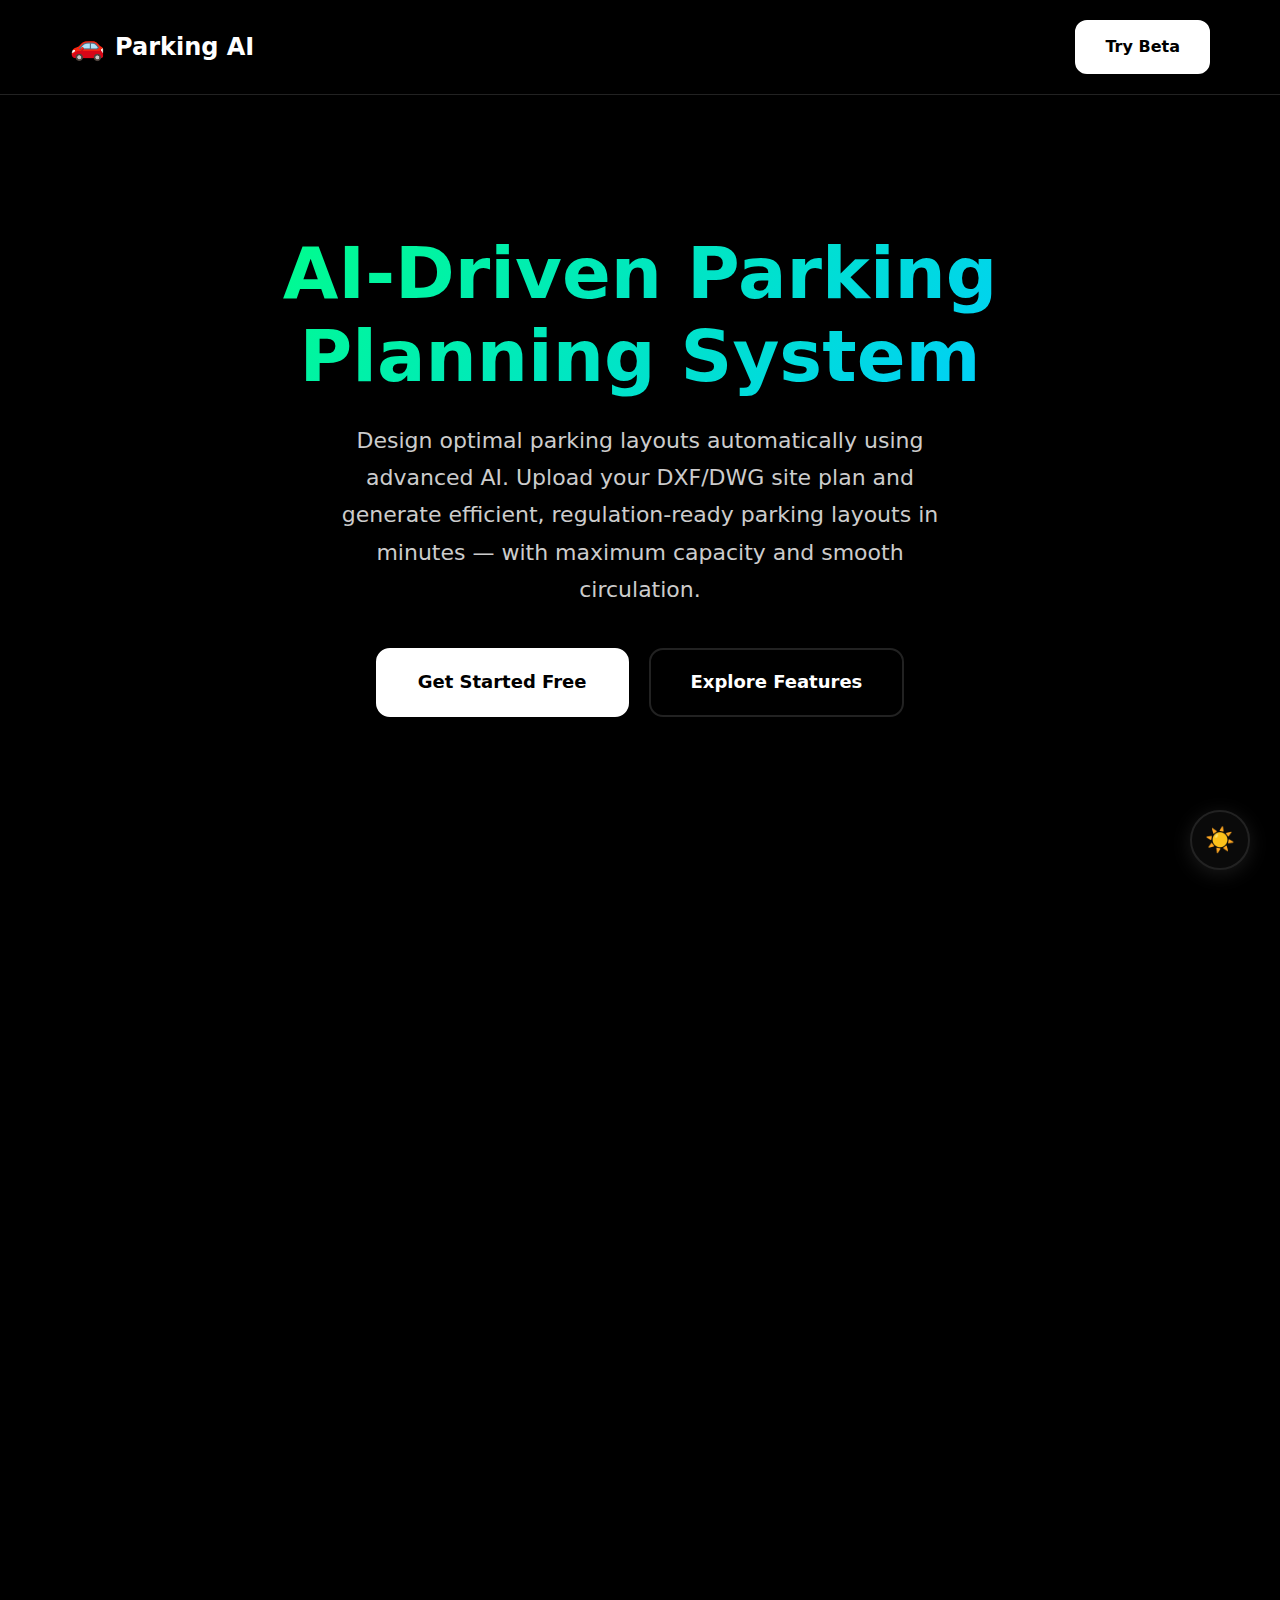
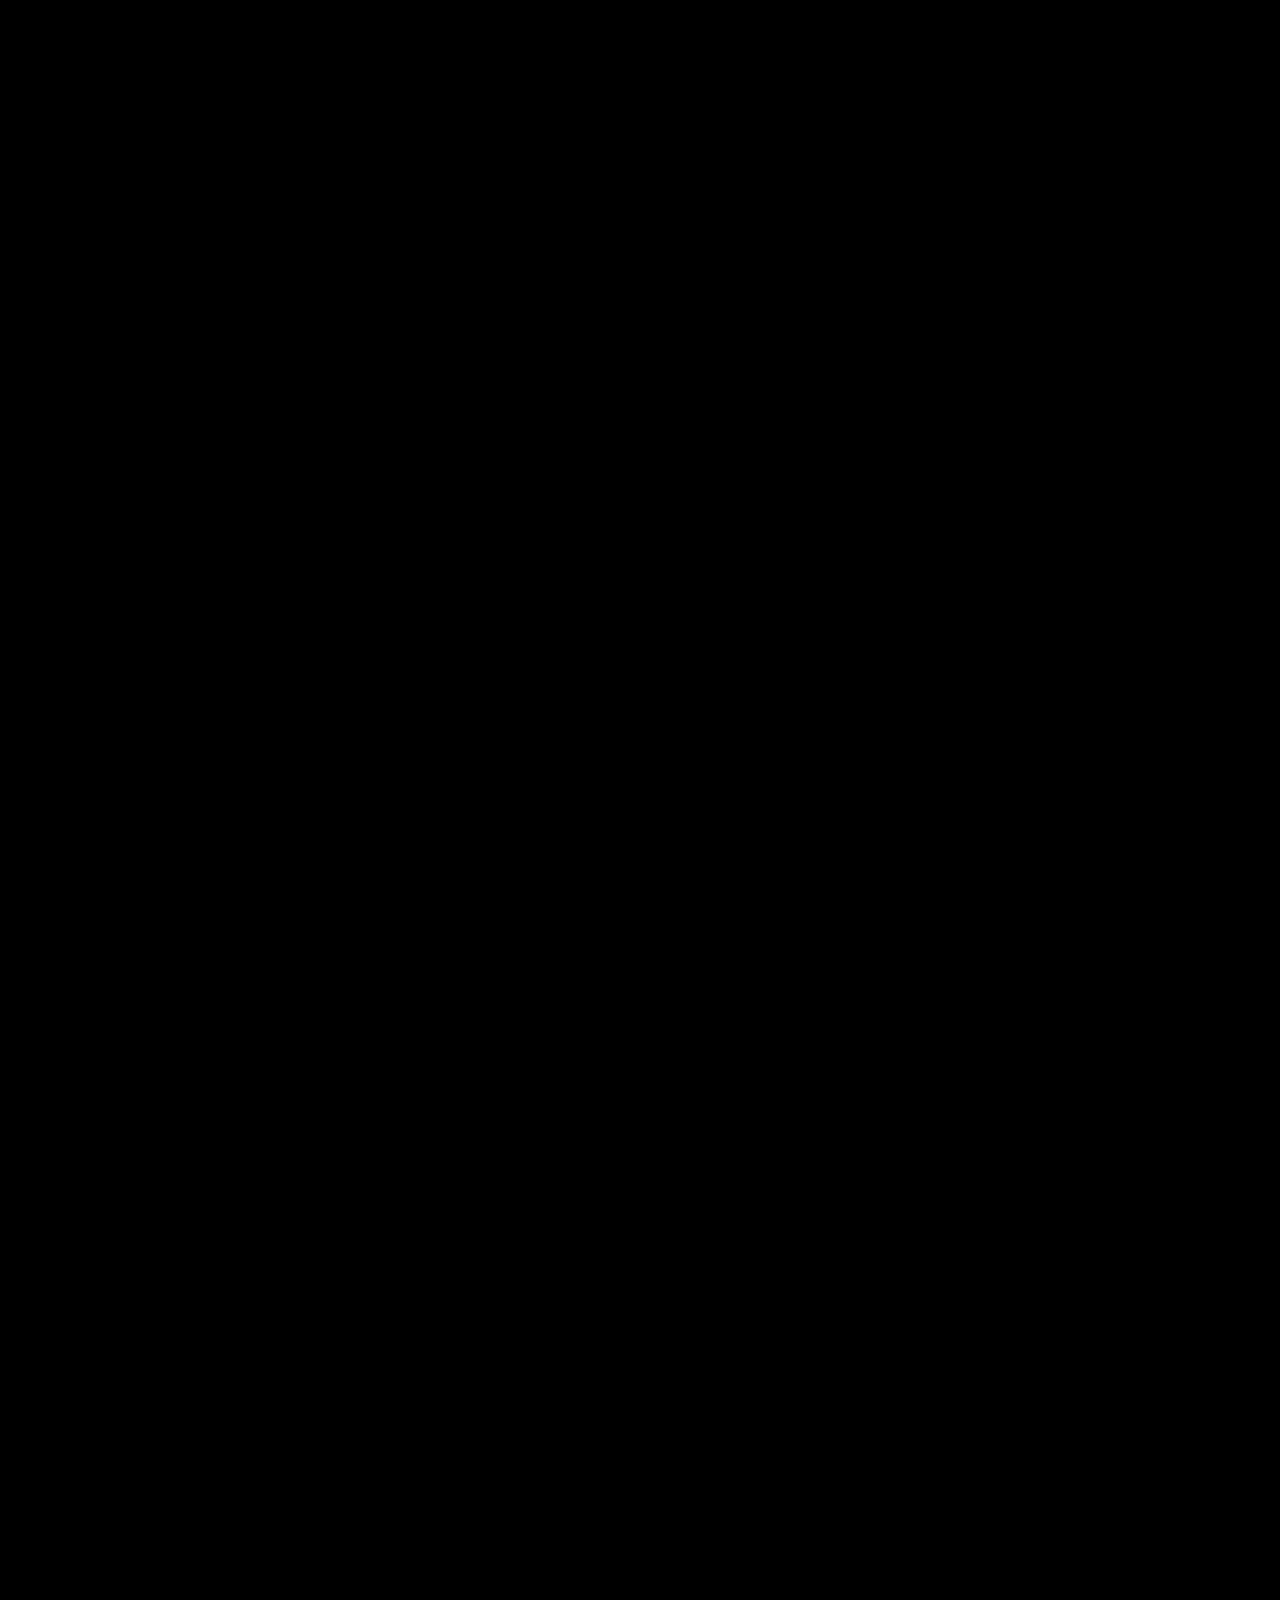
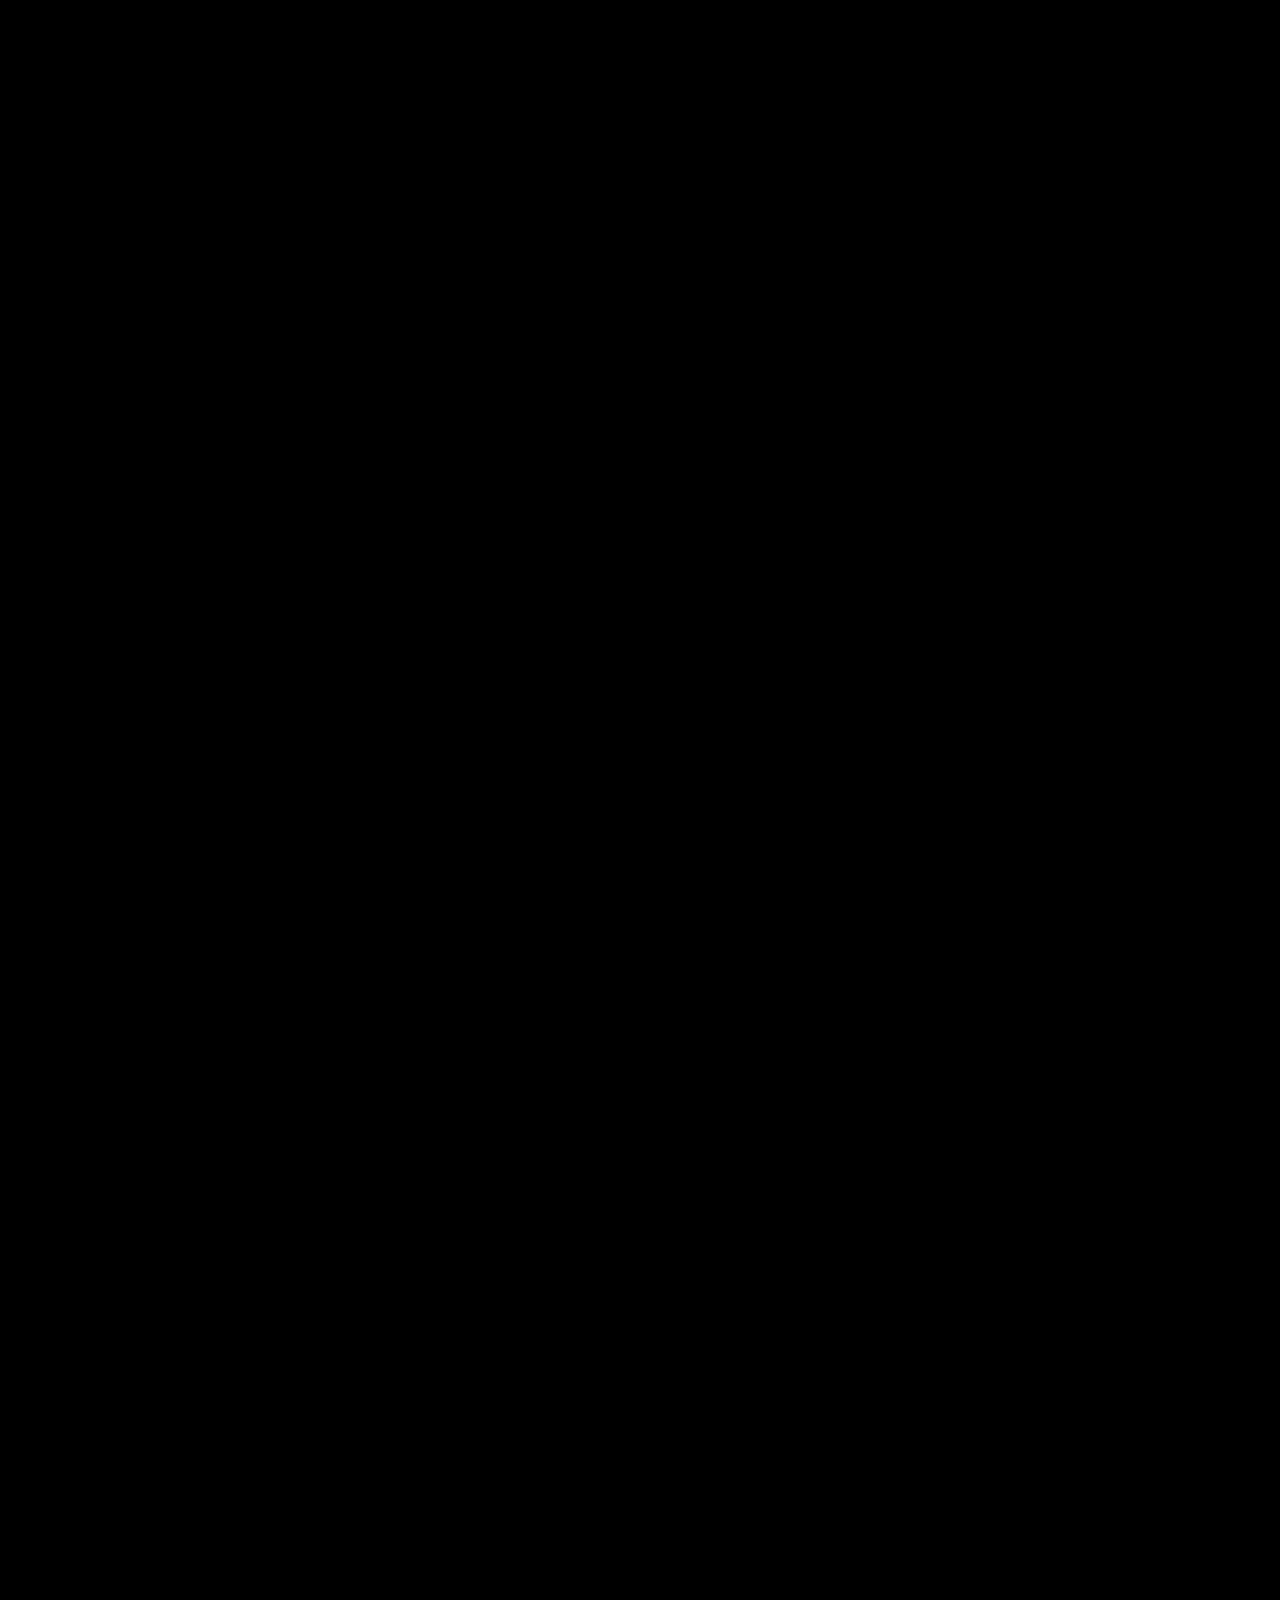
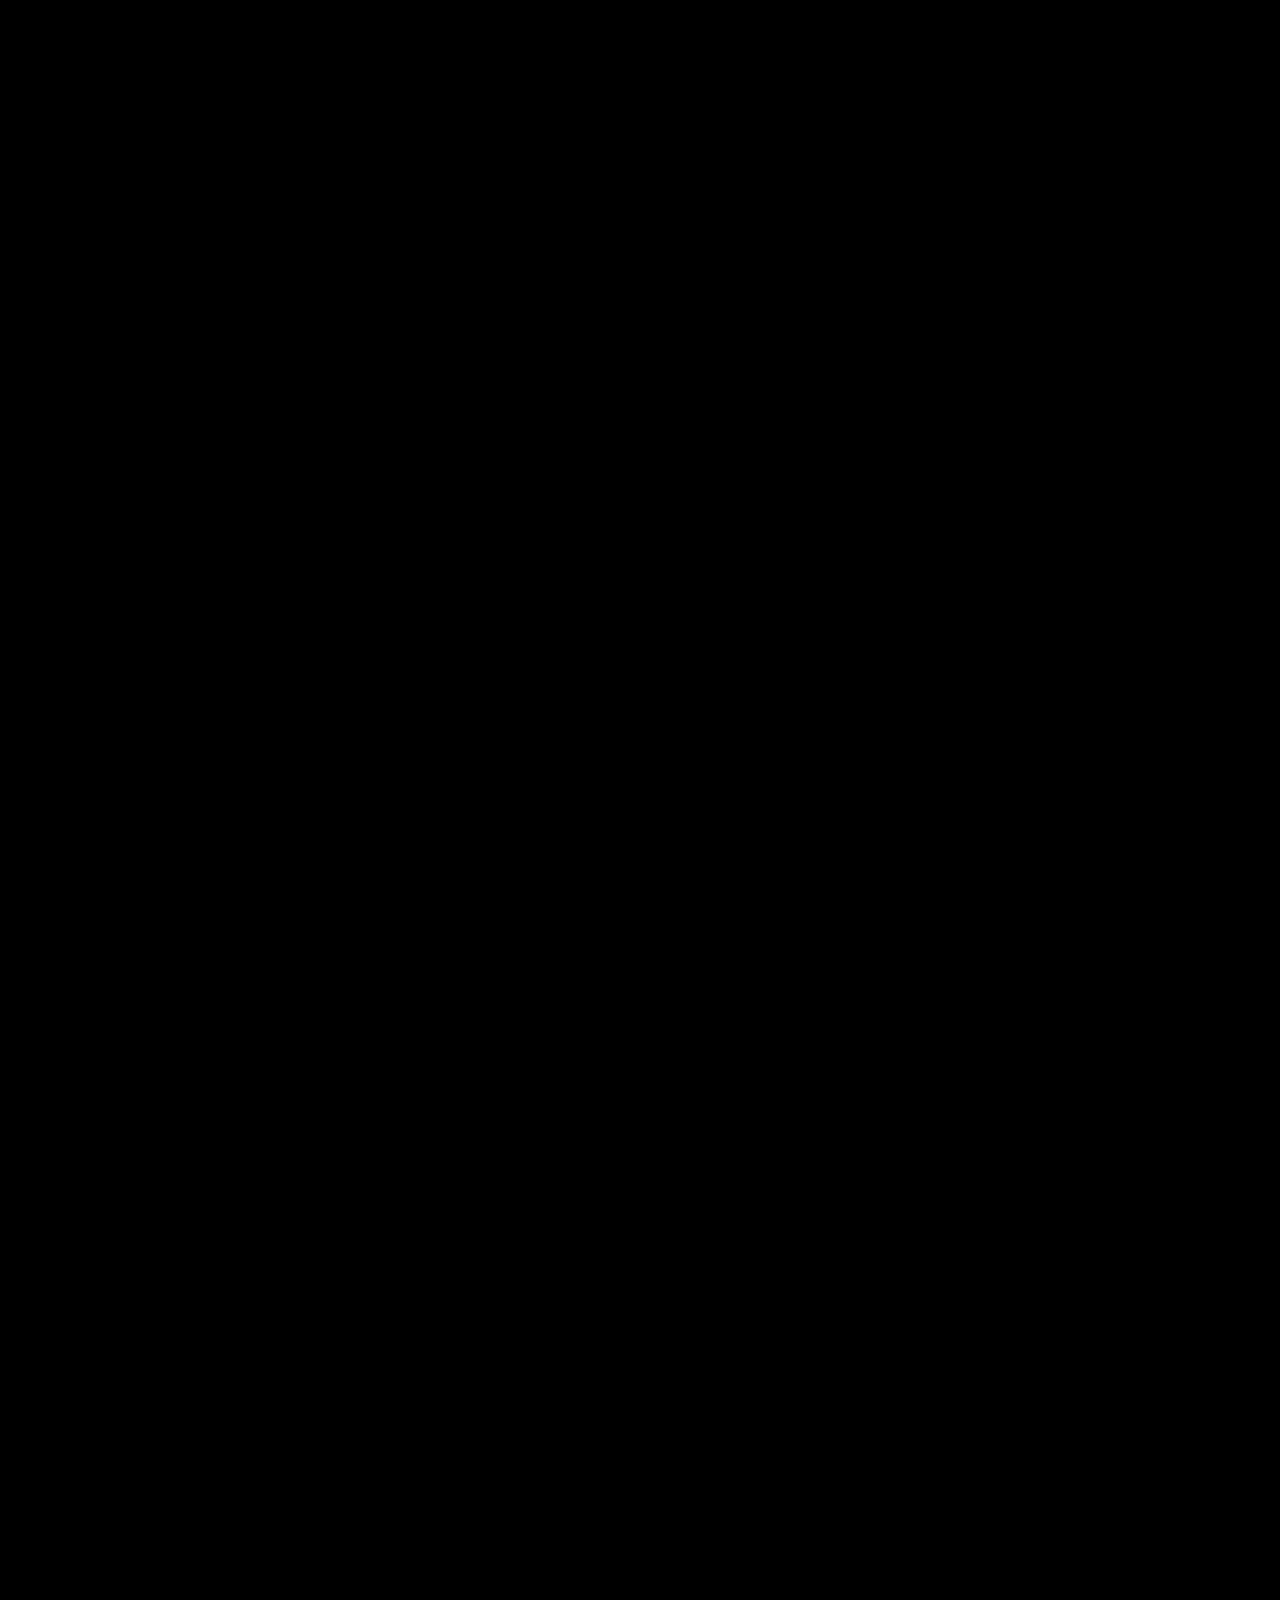
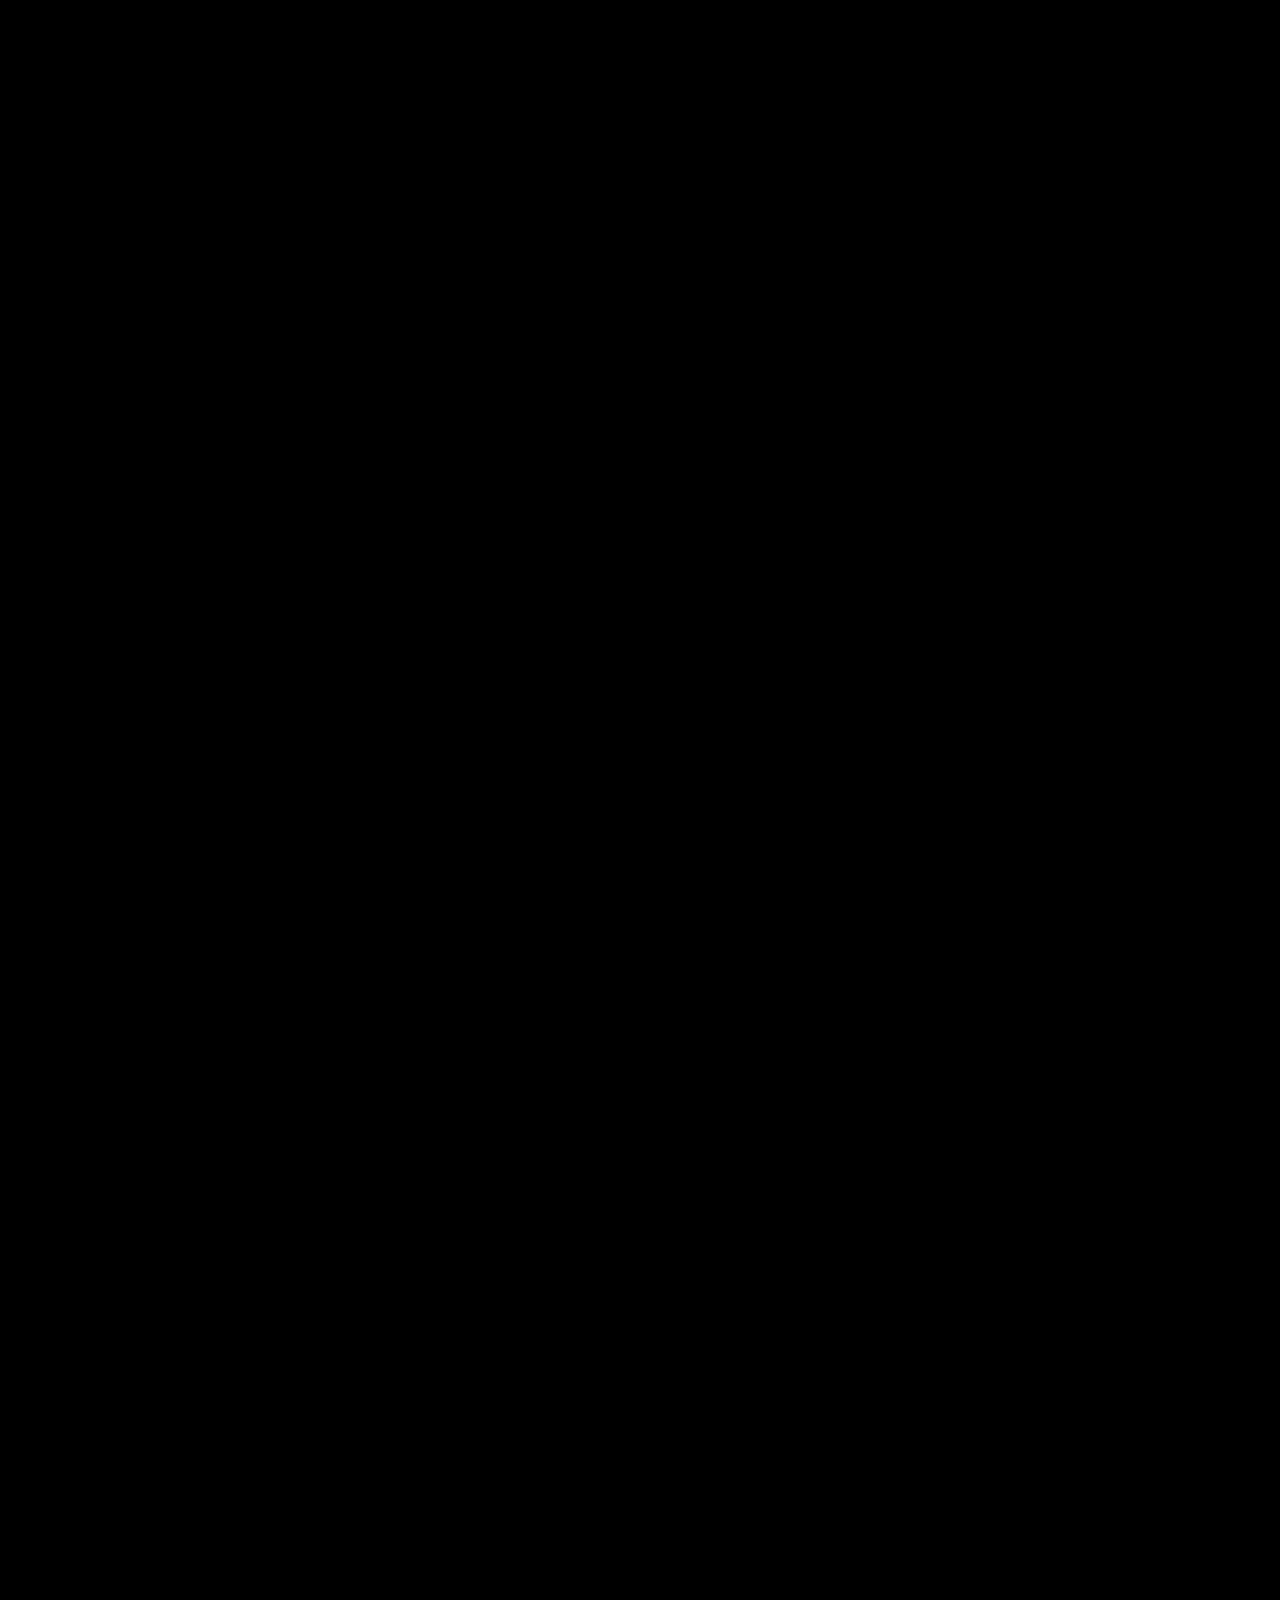
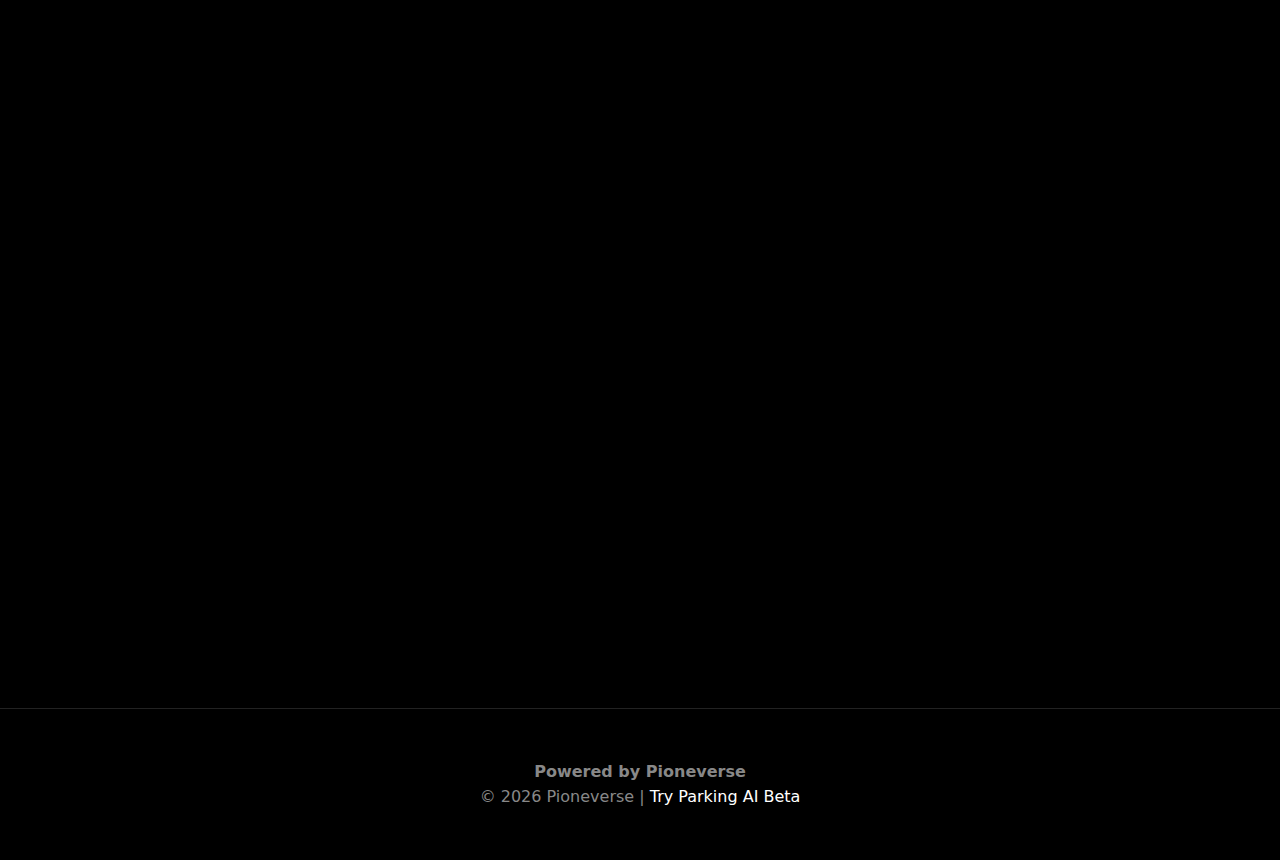
<file: index.html>
<!DOCTYPE html>
<html lang="en">
  <head>
    <meta charset="UTF-8" />
    <meta name="viewport" content="width=device-width, initial-scale=1.0" />
    <title>Parking AI – Smart Parking Design Made Easy</title>
    <link rel="stylesheet" href="index.css" />
  </head>
  <body>
    <!-- Theme Toggle Button -->
    <button class="theme-toggle" id="themeToggle" aria-label="Toggle theme">
      <span id="themeIcon">🌙</span>
    </button>

    <header>
      <div class="header-content">
        <div class="logo">
          <span class="logo-icon">🚗</span>
          <span>Parking AI</span>
        </div>
        <a
          href="https://pioneverse.com/phoenix/parkingai/beta"
          class="cta-button"
          target="_blank"
          rel="noopener noreferrer"
          >Try Beta</a
        >
      </div>
    </header>
    <!-- HERO SECTION -->
    <section class="hero">
      <div class="hero-content">
        <div class="hero-text">
          <!-- <h1>AI-Driven Parking Planning System.</h1>
          <p>
            Design smarter parking layouts in minutes — not days. Upload your
            DXF/DWG and let AI deliver optimized, regulation-ready parking plans
            automatically.
          </p> -->
          <h1>AI-Driven Parking Planning System</h1>
          <p>
            Design optimal parking layouts automatically using advanced AI.
            Upload your DXF/DWG site plan and generate efficient,
            regulation-ready parking layouts in minutes — with maximum capacity
            and smooth circulation.
          </p>
          <div class="hero-buttons">
            <a
              href="https://pioneverse.com/phoenix/parkingai/beta"
              class="btn-primary"
              target="_blank"
              rel="noopener noreferrer"
              >Get Started Free</a
            >
            <a href="#features" class="btn-secondary">Explore Features</a>
          </div>
        </div>
      </div>
    </section>

    <main>
      <!-- 1. WHAT IS PARKING AI (Overview First) -->
      <section class="section reveal">
        <h2>What Is Parking AI?</h2>

        <!-- <img
          src="https://img.sanishtech.com/u/2de0c92b80da5303c8acb01b0c5fb669.png"
          alt="Parking AI Platform Overview"
          class="single-image reveal-scale zoomable"
          loading="lazy"
        /> -->

        <p class="feature-text">
          Parking AI is a powerful, AI-driven parking planning platform designed
          to eliminate manual layout work. By simply uploading your site or
          property drawing, the system intelligently analyzes space, access
          points, and design constraints to instantly produce highly efficient,
          regulation-ready parking layouts.
        </p>

        <ul class="feature-list">
          <li>Upload site plans or property drawings in supported formats</li>
          <li>
            AI intelligently evaluates dimensions, access routes, and
            constraints
          </li>
          <li>Automatically generates optimized parking layouts in minutes</li>
          <li>
            Maximize parking capacity while maintaining smooth circulation
          </li>
          <li>
            Iterate and refine layouts effortlessly with flexible controls
          </li>
          <li>
            Ensure compliance with standard parking regulations and guidelines
          </li>
          <li>Export professional, ready-to-use designs in industry formats</li>
        </ul>
      </section>

      <!-- 2. CORE FEATURES -->
      <section class="section reveal" id="features">
        <h2>Parking AI – Core Features</h2>

        <div class="feature-cards">
          <div class="feature-card">
            <h3>📄 Universal CAD File Support</h3>
            <p>
              Seamlessly works with
              <strong>all AutoCAD DXF & DWG files</strong>. No file conversion,
              cleanup, or manual preparation required.
            </p>
          </div>

          <div class="feature-card">
            <h3>🏗️ Industry-Standard Compatibility</h3>
            <p>
              Fully compatible with every DXF/DWG version used by architects,
              planners, and civil engineers worldwide.
            </p>
          </div>

          <div class="feature-card">
            <h3>🔍 Intelligent Boundary Detection</h3>
            <p>
              Automatically identifies site boundaries, columns, ramps,
              obstacles, and ramp directions with AI-based analysis.
            </p>
          </div>

          <div class="feature-card">
            <h3>🚗 End-to-End Parking Generation</h3>
            <p>
              Automatically generates drive aisles, 4-wheeler car bays,
              2-wheeler parking, and physically challenged (accessible) spaces.
            </p>
          </div>

          <div class="feature-card">
            <h3>🏢 Coreless Design Capability</h3>
            <p>
              No core drawings? No problem. Parking AI intelligently creates
              columns, lift zones, and service areas when missing.
            </p>
          </div>

          <div class="feature-card">
            <h3>📏 Fully Customizable Dimensions</h3>
            <p>
              Define any car bay size, driveway width (one-way or two-way), and
              turning radius to match local codes and project needs.
            </p>
          </div>

          <div class="feature-card">
            <h3>⚙️ Smart Layout Optimization</h3>
            <p>
              Choose between <strong>maximum parking density</strong> or
              <strong>comfort-oriented layouts</strong> with optimized
              circulation.
            </p>
          </div>

          <div class="feature-card">
            <h3>📊 Advanced Layout Analytics</h3>
            <p>
              Instantly view parking counts, circulation area, layout coverage,
              utilization ratios, and efficiency metrics.
            </p>
          </div>
        </div>
      </section>
      <!-- 3. VIDEO DEMO -->
      <section class="section reveal" id="video">
        <h2>See How Parking AI Transforms Your Site Plan</h2>
        <p class="feature-text">
          Experience how a simple DXF/DWG upload is transformed into a fully
          optimized parking layout. Automatically generated bays, intelligent
          circulation, and detailed layout statistics—ready to iterate and
          refine in seconds.
        </p>
        <div class="video-wrap reveal-scale">
          <video class="video-player" controls preload="metadata" playsinline>
            <source src="./video.mp4" type="video/mp4" />
            Your browser does not support the video tag.
          </video>
        </div>
      </section>

      <!-- 4. HOW IT WORKS - STEP 1: FILE UPLOAD -->
      <section class="section reveal">
        <h2>Fast & Effortless File Upload</h2>

        <p class="feature-text">
          Getting started with Parking AI takes seconds. Simply drag and drop
          your site plan or browse your files to upload. Our system securely
          processes industry-standard CAD drawings and prepares them instantly
          for intelligent parking analysis.
        </p>

        <img
          src="https://image2url.com/r2/bucket3/images/1767960212541-984c3173-1e1c-4aa2-966a-f55b3b7095ed.png"
          alt="Upload Site Plan to Parking AI"
          class="single-image reveal-scale zoomable"
          loading="lazy"
        />

        <ul class="feature-list">
          <li>Supports industry-standard DXF and DWG file formats</li>
          <li>Handles large files up to 100 MB without performance loss</li>
          <li>Drag-and-drop or one-click upload for maximum convenience</li>
          <li>Instant file validation to ensure accuracy and compatibility</li>
          <li>Clear confirmation once your file is successfully uploaded</li>
          <li>Secure file handling to protect your design data</li>
        </ul>
      </section>

      <section class="section reveal">
        <h2>AI Guides You Through Setup</h2>

        <p class="feature-text">
          Answer a few guided questions about your project requirements, and let
          Parking AI intelligently handle the complex decisions for you. The
          system adapts to your inputs and automatically configures the most
          suitable parking layout for your site.
        </p>

        <img
          src="https://img.sanishtech.com/u/72a48e0e5bf16ba00cc44d24fd71d0de.png"
          alt="AI Configuration"
          class="single-image reveal-scale zoomable"
          loading="lazy"
        />

        <ul class="feature-list">
          <li>
            Step-by-step guidance with clear instructions and helpful tooltips
          </li>
          <li>
            Interactively select building placement and parking preferences
          </li>
          <li>Quick presets for common parking layouts and use cases</li>
          <li>
            AI-recommended options based on site dimensions and constraints
          </li>
          <li>
            Automatic configuration of accessibility and compliance requirements
          </li>
          <li>
            Select optimal parking angles (90°, 60°, or 45°) for maximum
            efficiency
          </li>
        </ul>
      </section>

      <!-- 6. HOW IT WORKS - STEP 3: INSTANT VISUALIZATION -->
      <section class="section reveal">
        <h2>Instant Parking Layout Visualization</h2>

        <p class="feature-text">
          As soon as Parking AI completes the analysis, your full parking layout
          is displayed instantly in an interactive, easy-to-understand visual
          format. Color-coded elements and real-time metrics help you review,
          evaluate, and understand space usage at a glance.
        </p>
        <img
          src="https://img.sanishtech.com/u/8f8019453b27d40cf1f629ce460c06d4.png"
          alt="AI-Generated Parking Layout View"
          class="single-image reveal-scale zoomable"
          loading="lazy"
        />

        <ul class="feature-list">
          <li>
            AI-generated parking layout displayed clearly in the workspace
          </li>
          <li>
            Color-coded zones for quick understanding—parking bays, drive lanes,
            and restricted areas
          </li>
          <li>Smooth zoom and pan controls for detailed inspection</li>
          <li>Toggle layers to focus on specific design elements</li>
          <li>Live parking count and space utilization statistics</li>
        </ul>
      </section>

      <!-- 7. PROJECT MANAGEMENT -->
      <section class="section reveal">
        <h2>Manage All Your Parking Projects</h2>

        <p class="feature-text">
          Every parking layout you create is securely stored as a dedicated
          project workspace. Parking AI lets you revisit, refine, duplicate, and
          share your designs at any time—so you never lose progress and can
          iterate with confidence.
        </p>
        <img
          src="https://image2url.com/r2/bucket1/images/1767960836587-0f0febda-a288-47bb-a05e-b1366f33d613.png"
          alt="Parking AI Project Manager"
          class="single-image reveal-scale zoomable"
          loading="lazy"
        />

        <ul class="feature-list">
          <li>
            All parking design projects are automatically saved to the cloud
          </li>
          <li>Reopen and edit previous layouts anytime</li>
          <li>
            Duplicate projects to quickly explore alternative design options
          </li>
          <li>Delete outdated or unused projects in a single click</li>
          <li>Manage everything from a clean, intuitive dashboard</li>
          <li>Search and filter projects by name, date, or site location</li>
        </ul>
      </section>

      <!-- <section class="section reveal">
        <h2>Manage All Your Parking Projects</h2>

        <img
          src="https://image2url.com/r2/bucket1/images/1767960836587-0f0febda-a288-47bb-a05e-b1366f33d613.png"
          alt="Parking AI Project Manager"
          class="single-image reveal-scale zoomable"
          loading="lazy"
        />

        <p class="feature-text">
          Every parking layout you create is securely stored as a dedicated
          project workspace. Parking AI lets you revisit, refine, duplicate, and
          share your designs at any time—so you never lose progress and can
          iterate with confidence.
        </p>

        <ul class="feature-list">
          <li>
            All parking design projects are automatically saved to the cloud
          </li>
          <li>Reopen and edit previous layouts anytime</li>
          <li>
            Duplicate projects to quickly explore alternative design options
          </li>
          <li>Delete outdated or unused projects in a single click</li>
          <li>Manage everything from a clean, intuitive dashboard</li>
          <li>Search and filter projects by name, date, or site location</li>
        </ul>
      </section> -->
      <!-- 
      <section class="section reveal">
        <h2>Simple File Upload</h2>
        <img
          src="https://image2url.com/r2/bucket3/images/1767960212541-984c3173-1e1c-4aa2-966a-f55b3b7095ed.png"
          alt="Upload Site Plan"
          class="single-image reveal-scale zoomable"
          loading="lazy"
        />
        <p class="feature-text">
          Getting started with Parking AI is quick and effortless. Simply drag
          and drop your site plan into the upload area or click to browse your
          files. The system securely processes industry-standard CAD drawings to
          prepare them for intelligent parking analysis.
        </p>
        <ul class="feature-list">
          <li>Supports industry-standard DXF and DWG file formats</li>
          <li>Accepts large files up to 100 MB without performance issues</li>
          <li>Easy drag-and-drop or one-click file browsing</li>
          <li>Instant validation to ensure file compatibility and accuracy</li>
          <li>
            Clear confirmation message once the file is successfully uploaded
          </li>
          <li>Secure file handling to protect your design data</li>
        </ul>
      </section> -->

      <!-- 
      <section class="section reveal">
        <h2>Instant Parking Layout Visualization</h2>

        <img
          src="https://img.sanishtech.com/u/8f8019453b27d40cf1f629ce460c06d4.png"
          alt="AI-Generated Parking Layout View"
          class="single-image reveal-scale zoomable"
          loading="lazy"
        />

        <p class="feature-text">
          As soon as Parking AI completes the analysis, your full parking layout
          is displayed instantly in an interactive, easy-to-understand visual
          format. Color-coded elements and real-time metrics help you review,
          evaluate, and understand space usage at a glance.
        </p>

        <ul class="feature-list">
          <li>
            AI-generated parking layout displayed clearly in the workspace
          </li>
          <li>
            Color-coded zones for quick understanding—parking bays, drive lanes,
            and restricted areas
          </li>
          <li>Smooth zoom and pan controls for detailed inspection</li>
          <li>Toggle layers to focus on specific design elements</li>
          <li>Live parking count and space utilization statistics</li>
        </ul>
      </section> -->
      <!-- 8. COMPARISON TABLE -->
      <section class="section reveal" id="comparison">
        <h2>Parking AI vs Manual CAD</h2>

        <p class="feature-text">
          Parking AI replaces time-consuming manual CAD work with intelligent,
          automated design—helping teams move faster, iterate freely, and
          deliver better parking layouts with less effort.
        </p>

        <div class="table-container">
          <table class="comparison-table">
            <thead>
              <tr>
                <th class="sticky-col sticky-header">What Happens</th>
                <th class="sticky-header">With Parking AI</th>
                <th class="sticky-header">With Manual CAD</th>
              </tr>
            </thead>
            <tbody>
              <tr>
                <td class="sticky-col">First Parking Layout</td>
                <td><span class="highlight">Generated in ~90 seconds</span></td>
                <td>Requires 4–8 hours of drafting</td>
              </tr>

              <tr>
                <td class="sticky-col">Design Iterations</td>
                <td><span class="highlight">One click to regenerate</span></td>
                <td>Entire layout must be redrawn</td>
              </tr>

              <tr>
                <td class="sticky-col">Space Optimization</td>
                <td>
                  <span class="highlight"
                    >AI maximizes stall count automatically</span
                  >
                </td>
                <td>Manual trial-and-error placement</td>
              </tr>

              <tr>
                <td class="sticky-col">ADA / Code Compliance</td>
                <td>
                  <span class="highlight"
                    >Automatically placed and counted</span
                  >
                </td>
                <td>Manual checking and counting</td>
              </tr>

              <tr>
                <td class="sticky-col">Design Output</td>
                <td>
                  <span class="highlight">Export ready DXF/DWG files</span>
                </td>
                <td>Limited or inconsistent exports</td>
              </tr>

              <tr>
                <td class="sticky-col">Project Storage</td>
                <td>
                  <span class="highlight">Unlimited cloud-saved sessions</span>
                </td>
                <td>Local files, manual backups</td>
              </tr>

              <tr>
                <td class="sticky-col">Collaboration</td>
                <td><span class="highlight">Share live project links</span></td>
                <td>Email multiple file versions</td>
              </tr>
            </tbody>
          </table>
        </div>
      </section>

      <section class="section reveal">
        <h2>Why Choose Parking AI?</h2>

        <div class="benefits-grid">
          <div class="benefit-card reveal-scale">
            <h3>⚡ Design Faster</h3>
            <p>
              Generate complete parking layouts in minutes instead of spending
              days on manual drafting.
            </p>
          </div>

          <div class="benefit-card reveal-scale">
            <h3>📊 Smarter Results</h3>
            <p>
              Achieve optimized circulation, safety, and accessibility with
              AI-driven precision.
            </p>
          </div>

          <div class="benefit-card reveal-scale">
            <h3>👥 Effortless to Use</h3>
            <p>
              A clean, intuitive interface that works out of the box—no complex
              training required.
            </p>
          </div>

          <div class="benefit-card reveal-scale">
            <h3>🎯 Intelligent Optimization</h3>
            <p>
              Automatically considers turning radius, circulation flow, and
              industry best practices.
            </p>
          </div>

          <div class="benefit-card reveal-scale">
            <h3>💰 Reduce Costs</h3>
            <p>
              Minimize design hours, avoid costly revisions, and improve project
              efficiency.
            </p>
          </div>

          <div class="benefit-card reveal-scale">
            <h3>🔄 Rapid Iteration</h3>
            <p>
              Instantly regenerate, compare, and refine multiple layout options.
            </p>
          </div>
        </div>
      </section>
    </main>

    <footer>
      <p><strong>Powered by Pioneverse</strong></p>
      <p>
        © 2026 Pioneverse |
        <a
          href="https://pioneverse.com/phoenix/parkingai/beta"
          target="_blank"
          rel="noopener noreferrer"
          >Try Parking AI Beta</a
        >
      </p>
    </footer>

    <!-- Image Modal -->
    <div class="image-modal" id="imageModal" aria-hidden="true">
      <span class="modal-close" id="modalClose" aria-label="Close"
        >&times;</span
      >
      <img class="modal-content" id="modalImage" alt="Preview" />
    </div>

    <script>
      // Theme Toggle
      const themeToggle = document.getElementById("themeToggle");
      const themeIcon = document.getElementById("themeIcon");
      const html = document.documentElement;

      // Load saved theme
      const savedTheme = localStorage.getItem("theme") || "dark";
      html.setAttribute("data-theme", savedTheme);
      themeIcon.textContent = savedTheme === "light" ? "🌙" : "☀️";

      themeToggle.addEventListener("click", () => {
        const currentTheme = html.getAttribute("data-theme");
        const newTheme = currentTheme === "light" ? "dark" : "light";

        html.setAttribute("data-theme", newTheme);
        localStorage.setItem("theme", newTheme);
        themeIcon.textContent = newTheme === "light" ? "🌙" : "☀️";
      });

      // Smooth anchor scroll
      document.querySelectorAll('a[href^="#"]').forEach((anchor) => {
        anchor.addEventListener("click", function (e) {
          e.preventDefault();
          const target = document.querySelector(this.getAttribute("href"));
          if (target) {
            target.scrollIntoView({ behavior: "smooth", block: "start" });
          }
        });
      });

      // Reveal on scroll
      const revealElements = document.querySelectorAll(
        ".reveal, .reveal-scale"
      );
      const io = new IntersectionObserver(
        (entries) => {
          entries.forEach((entry) => {
            if (entry.isIntersecting) {
              entry.target.classList.add("active");
            }
          });
        },
        { threshold: 0.12, rootMargin: "0px 0px -60px 0px" }
      );
      revealElements.forEach((el) => io.observe(el));

      // Image modal
      const modal = document.getElementById("imageModal");
      const modalImg = document.getElementById("modalImage");
      const modalClose = document.getElementById("modalClose");
      const zoomableImages = document.querySelectorAll(".zoomable");

      const closeModal = () => {
        modal.classList.remove("active");
        modal.setAttribute("aria-hidden", "true");
        modalImg.src = "";
      };

      zoomableImages.forEach((img) => {
        img.addEventListener("click", function () {
          modal.classList.add("active");
          modal.setAttribute("aria-hidden", "false");
          modalImg.src = this.src;
        });
      });

      modalClose.addEventListener("click", closeModal);
      modal.addEventListener("click", function (e) {
        if (e.target === modal) closeModal();
      });

      document.addEventListener("keydown", function (e) {
        if (e.key === "Escape") closeModal();
      });
    </script>
  </body>
</html>
</file>
<file: index.css>
:root {
  --bg-primary: #000000;
  --bg-secondary: #111111;
  --bg-card: #0a0a0a;
  --text-primary: #ffffff;
  --text-secondary: #cccccc;
  --text-muted: #888888;
  --border-color: #222222;
  --border-hover: #444444;
  --accent-gradient: linear-gradient(135deg, #00ff88, #00ccff);
  --shadow-glow: rgba(255, 255, 255, 0.1);
}

[data-theme="light"] {
  --bg-primary: #ffffff;
  --bg-secondary: #f8f9fa;
  --bg-card: #ffffff;
  --text-primary: #1a1a1a;
  --text-secondary: #4a4a4a;
  --text-muted: #666666;
  --border-color: #e0e0e0;
  --border-hover: #c0c0c0;
  --accent-gradient: linear-gradient(135deg, #00d97e, #00b8d4);
  --shadow-glow: rgba(0, 0, 0, 0.08);
}

* {
  margin: 0;
  padding: 0;
  box-sizing: border-box;
}

body {
  font-family: -apple-system, BlinkMacSystemFont, "Segoe UI", system-ui,
    sans-serif;
  background: var(--bg-primary);
  color: var(--text-primary);
  line-height: 1.6;
  overflow-x: hidden;
  transition: background 0.3s ease, color 0.3s ease;
}

/* Theme Toggle Button */
.theme-toggle {
  position: fixed;
  bottom: 30px;
  right: 30px;
  width: 60px;
  height: 60px;
  border-radius: 50%;
  background: var(--bg-card);
  border: 2px solid var(--border-color);
  cursor: pointer;
  display: flex;
  align-items: center;
  justify-content: center;
  font-size: 24px;
  z-index: 1000;
  transition: all 0.3s ease;
  box-shadow: 0 4px 20px var(--shadow-glow);
}

.theme-toggle:hover {
  transform: scale(1.1) rotate(15deg);
  border-color: var(--border-hover);
}

/* Header */
header {
  background: var(--bg-primary);
  border-bottom: 1px solid var(--border-color);
  padding: 20px 0;
  position: sticky;
  top: 0;
  z-index: 100;
  backdrop-filter: blur(10px);
  transition: all 0.3s ease;
}

.header-content {
  max-width: 1200px;
  margin: 0 auto;
  padding: 0 30px;
  display: flex;
  justify-content: space-between;
  align-items: center;
  gap: 16px;
}

.logo {
  font-size: 24px;
  font-weight: bold;
  display: flex;
  align-items: center;
  gap: 10px;
}

.logo-icon {
  font-size: 28px;
  animation: float 3s ease-in-out infinite;
}

@keyframes float {
  0%,
  100% {
    transform: translateY(0px);
  }
  50% {
    transform: translateY(-10px);
  }
}

.cta-button {
  background: var(--text-primary);
  color: var(--bg-primary);
  padding: 12px 28px;
  border-radius: 12px;
  text-decoration: none;
  font-weight: 600;
  transition: all 0.3s ease;
  border: 2px solid var(--text-primary);
  position: relative;
  overflow: hidden;
}

.cta-button:hover {
  transform: translateY(-2px);
  box-shadow: 0 10px 30px var(--shadow-glow);
}

/* Hero Section */
.hero {
  max-width: 1400px;
  margin: 0 auto;
  padding: clamp(80px, 10vh, 140px) 24px;
  min-height: 90vh;
  display: flex;
  align-items: center;
  justify-content: center;
}

.hero-content {
  width: 100%;
  text-align: center;
}

.hero-text {
  max-width: 800px;
  margin: 0 auto;
}

.hero-text h1 {
  font-size: clamp(40px, 7vw, 72px);
  margin-bottom: 24px;
  font-weight: 800;
  line-height: 1.15;
  background: var(--accent-gradient);
  -webkit-background-clip: text;
  -webkit-text-fill-color: transparent;
  background-clip: text;
}

.hero-text p {
  font-size: clamp(18px, 2.2vw, 22px);
  color: var(--text-secondary);
  margin: 0 auto 40px;
  line-height: 1.7;
  max-width: 650px;
}

.hero-buttons {
  display: flex;
  gap: 20px;
  justify-content: center;
  flex-wrap: wrap;
  margin-bottom: 50px;
}

.btn-primary {
  background: var(--text-primary);
  color: var(--bg-primary);
  padding: 18px 40px;
  border-radius: 14px;
  text-decoration: none;
  font-weight: 700;
  font-size: 18px;
  transition: all 0.3s ease;
  border: 2px solid var(--text-primary);
}

.btn-primary:hover {
  transform: scale(1.05);
  box-shadow: 0 12px 40px var(--shadow-glow);
}

.btn-secondary {
  background: transparent;
  color: var(--text-primary);
  padding: 18px 40px;
  border-radius: 14px;
  text-decoration: none;
  font-weight: 700;
  font-size: 18px;
  border: 2px solid var(--border-color);
  transition: all 0.3s ease;
}

.btn-secondary:hover {
  border-color: var(--text-primary);
  background: var(--bg-card);
}

/* Main Content */
main {
  max-width: 1200px;
  margin: 0 auto;
  padding: 40px 30px 80px;
}

.section {
  background: var(--bg-card);
  border-radius: 24px;
  padding: 50px;
  margin-bottom: 40px;
  border: 1px solid var(--border-color);
  transition: all 0.4s ease;
  box-shadow: 0 4px 20px var(--shadow-glow);
}

.section:hover {
  border-color: var(--border-hover);
  transform: translateY(-5px);
  box-shadow: 0 12px 40px var(--shadow-glow);
}

.section h2 {
  font-size: 36px;
  margin-bottom: 30px;
  font-weight: 700;
  position: relative;
  display: inline-block;
}

.section h2::after {
  content: "";
  position: absolute;
  bottom: -10px;
  left: 0;
  width: 60px;
  height: 4px;
  background: var(--accent-gradient);
  border-radius: 2px;
  transition: width 0.6s ease;
}

.section:hover h2::after {
  width: 100%;
}

/* Feature Cards Grid */
.feature-cards {
  display: grid;
  grid-template-columns: repeat(auto-fit, minmax(280px, 1fr));
  gap: 24px;
  margin-top: 40px;
}

.feature-card {
  background: var(--bg-secondary);
  border: 1px solid var(--border-color);
  border-radius: 20px;
  padding: 32px;
  transition: all 0.4s cubic-bezier(0.25, 0.46, 0.45, 0.94);
  position: relative;
  overflow: hidden;
}

.feature-card::before {
  content: "";
  position: absolute;
  top: 0;
  left: 0;
  right: 0;
  height: 4px;
  background: var(--accent-gradient);
  transform: scaleX(0);
  transition: transform 0.4s ease;
}

.feature-card:hover::before {
  transform: scaleX(1);
}

.feature-card:hover {
  border-color: var(--border-hover);
  transform: translateY(-8px);
  box-shadow: 0 20px 60px var(--shadow-glow);
}

.feature-card h3 {
  font-size: 22px;
  margin-bottom: 12px;
  font-weight: 700;
}

.feature-card p {
  color: var(--text-secondary);
  font-size: 16px;
  line-height: 1.7;
}

.feature-card:hover p {
  color: var(--text-primary);
}

/* Images */
.single-image {
  width: 100%;
  border-radius: 16px;
  margin-bottom: 30px;
  border: 1px solid var(--border-color);
  transition: all 0.4s ease;
  cursor: pointer;
}

.single-image:hover {
  transform: scale(1.02);
  border-color: var(--border-hover);
  box-shadow: 0 20px 60px var(--shadow-glow);
}

/* Feature List */
.feature-text {
  font-size: 18px;
  color: var(--text-secondary);
  margin-bottom: 20px;
  line-height: 1.8;
}

.feature-list {
  list-style: none;
  margin-top: 20px;
}

.feature-list li {
  padding: 18px 0;
  font-size: 17px;
  color: var(--text-secondary);
  border-bottom: 1px solid var(--border-color);
  display: flex;
  align-items: start;
  gap: 12px;
  transition: all 0.3s ease;
}

.feature-list li:hover {
  padding-left: 10px;
  color: var(--text-primary);
}

.feature-list li::before {
  content: "✓";
  font-weight: bold;
  color: var(--text-primary);
  font-size: 20px;
  flex-shrink: 0;
}

/* Video Section */
.video-wrap {
  margin-top: 24px;
  border: 1px solid var(--border-color);
  border-radius: 20px;
  overflow: hidden;
  background: var(--bg-secondary);
  box-shadow: 0 8px 30px var(--shadow-glow);
}

.video-player {
  width: 100%;
  height: auto;
  display: block;
}

/* Comparison Table */
.table-container {
  overflow-x: auto;
  border-radius: 20px;
  border: 1px solid var(--border-color);
  background: var(--bg-secondary);
  margin: 2rem 0;
  box-shadow: 0 4px 20px var(--shadow-glow);
}

.comparison-table {
  width: 100%;
  min-width: 800px;
  border-collapse: collapse;
  font-size: 0.95rem;
}

.comparison-table th,
.comparison-table td {
  padding: 1.25rem 1.5rem;
  text-align: left;
  border-bottom: 1px solid var(--border-color);
}

.comparison-table thead th {
  background: var(--bg-card);
  color: var(--text-primary);
  font-weight: 700;
  font-size: 0.9rem;
  text-transform: uppercase;
  letter-spacing: 0.5px;
}

.sticky-header {
  position: sticky;
  top: 0;
  z-index: 10;
}

.sticky-col {
  position: sticky;
  left: 0;
  z-index: 5;
  background: var(--bg-card);
  border-right: 1px solid var(--border-color);
  font-weight: 600;
  min-width: 180px;
}

.sticky-col.sticky-header {
  z-index: 15;
}

.highlight {
  background: var(--accent-gradient);
  -webkit-background-clip: text;
  background-clip: text;
  -webkit-text-fill-color: transparent;
  font-weight: 700;
}

.comparison-table tbody tr:hover td {
  background: var(--bg-card);
}

/* Benefits Grid */
.benefits-grid {
  display: grid;
  grid-template-columns: repeat(auto-fit, minmax(250px, 1fr));
  gap: 25px;
  margin-top: 30px;
}

.benefit-card {
  background: var(--bg-secondary);
  padding: 35px;
  border-radius: 20px;
  border: 1px solid var(--border-color);
  transition: all 0.4s ease;
  position: relative;
}

.benefit-card:hover {
  border-color: var(--border-hover);
  transform: translateY(-10px);
  box-shadow: 0 20px 60px var(--shadow-glow);
}

.benefit-card h3 {
  font-size: 22px;
  margin-bottom: 12px;
}

.benefit-card p {
  color: var(--text-secondary);
  font-size: 16px;
}

.benefit-card:hover p {
  color: var(--text-primary);
}

/* Footer */
footer {
  text-align: center;
  padding: 50px 30px;
  background: var(--bg-primary);
  border-top: 1px solid var(--border-color);
  color: var(--text-muted);
}

footer a {
  color: var(--text-primary);
  text-decoration: none;
  position: relative;
}

footer a:hover {
  text-decoration: underline;
}

/* Modal */
.image-modal {
  display: none;
  position: fixed;
  top: 0;
  left: 0;
  width: 100%;
  height: 100%;
  background: rgba(0, 0, 0, 0.95);
  z-index: 1000;
  align-items: center;
  justify-content: center;
  padding: 20px;
}

.image-modal.active {
  display: flex;
}

.modal-content {
  max-width: 95%;
  max-height: 95%;
  border-radius: 12px;
  box-shadow: 0 20px 80px rgba(255, 255, 255, 0.2);
}

.modal-close {
  position: absolute;
  top: 30px;
  right: 40px;
  font-size: 40px;
  color: #ffffff;
  cursor: pointer;
  transition: all 0.3s ease;
  background: rgba(0, 0, 0, 0.5);
  width: 50px;
  height: 50px;
  border-radius: 50%;
  display: flex;
  align-items: center;
  justify-content: center;
}

.modal-close:hover {
  transform: rotate(90deg);
  background: rgba(255, 255, 255, 0.2);
}

/* Animations */
.reveal {
  opacity: 0;
  transform: translateY(30px);
  transition: all 0.8s ease-out;
}

.reveal.active {
  opacity: 1;
  transform: translateY(0);
}

.reveal-scale {
  opacity: 0;
  transform: scale(0.95);
  transition: all 0.8s ease-out;
}

.reveal-scale.active {
  opacity: 1;
  transform: scale(1);
}

/* Responsive */
@media (max-width: 768px) {
  .hero {
    padding: 80px 20px;
  }

  .section {
    padding: 30px 20px;
  }

  .section h2 {
    font-size: 28px;
  }

  .hero-buttons {
    flex-direction: column;
    align-items: center;
  }

  .btn-primary,
  .btn-secondary {
    width: 100%;
    max-width: 320px;
  }

  .theme-toggle {
    width: 50px;
    height: 50px;
    bottom: 20px;
    right: 20px;
  }

  .feature-cards {
    grid-template-columns: 1fr;
  }
}
</file>
